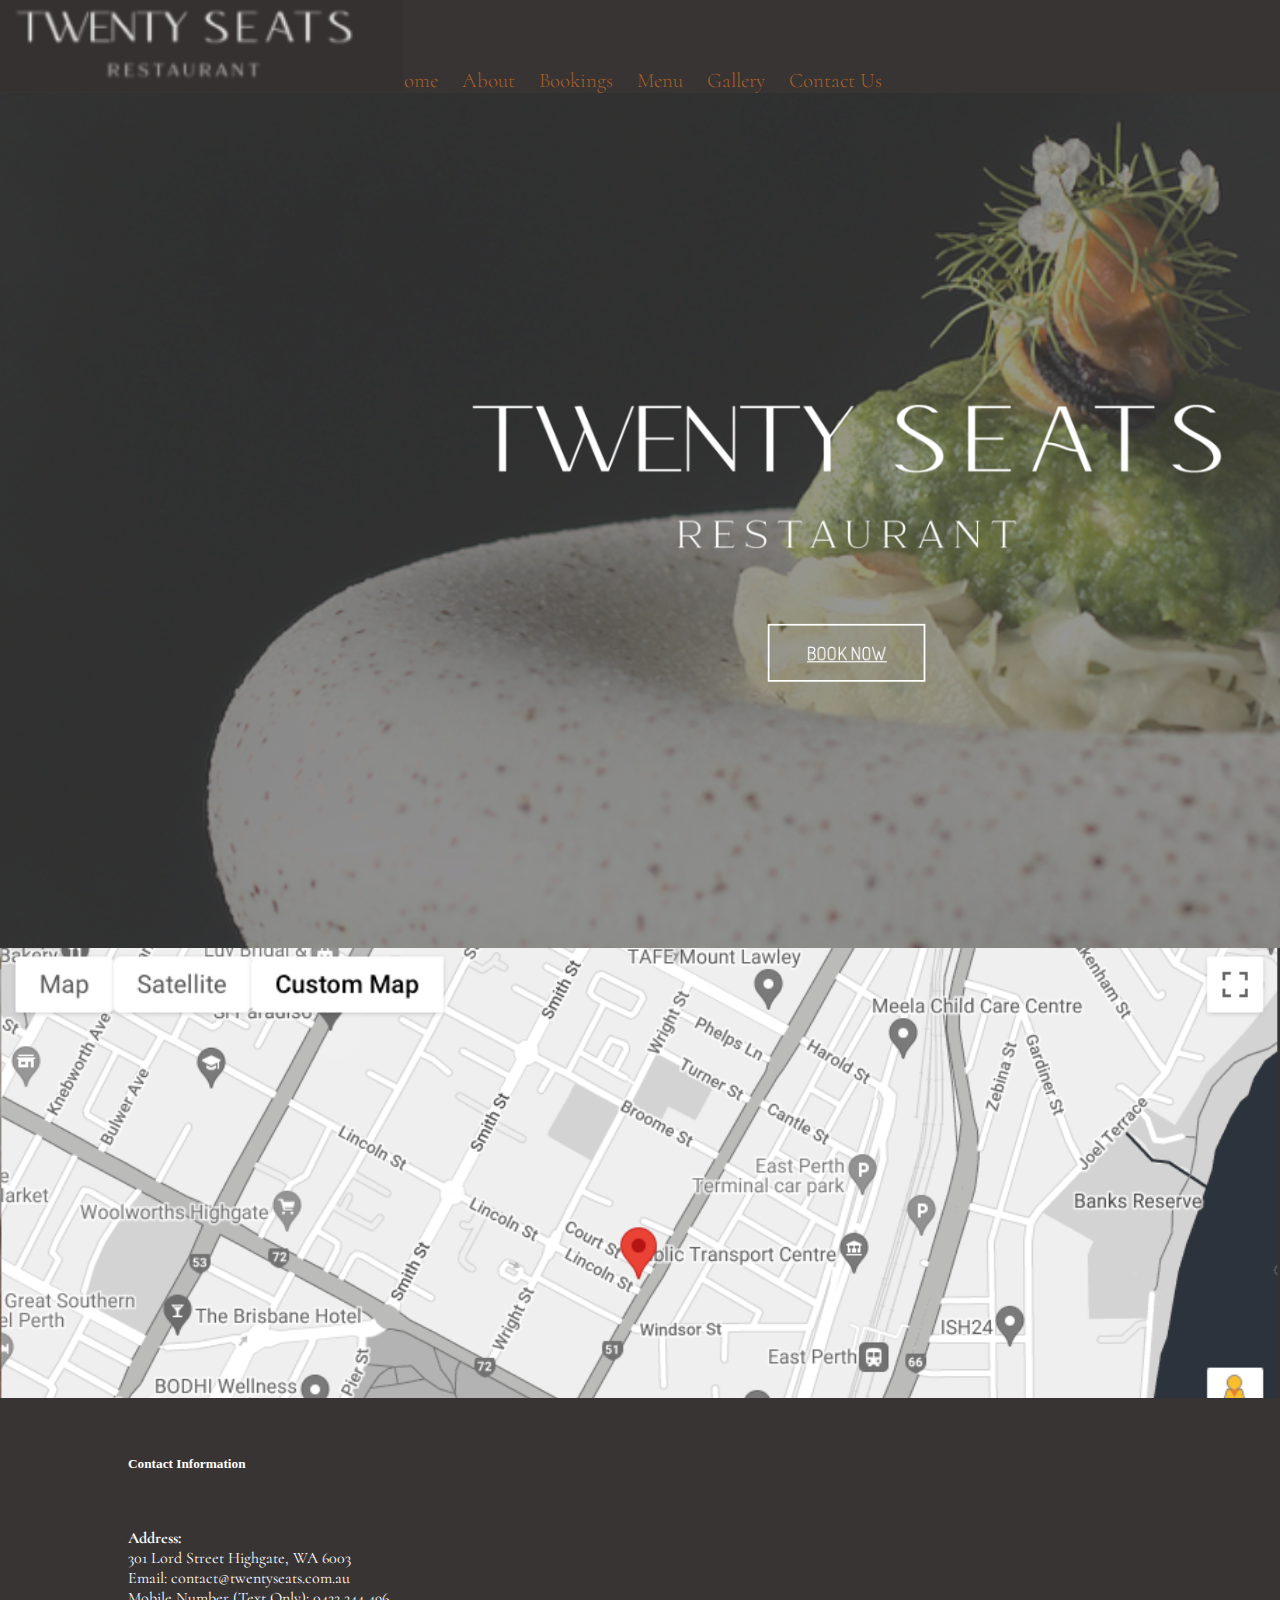
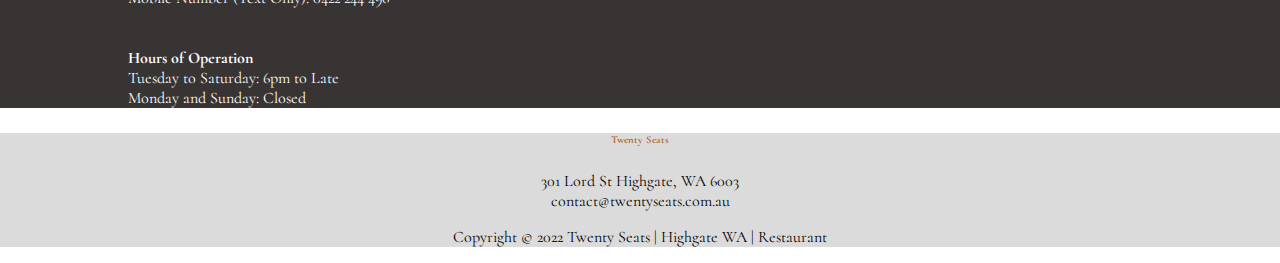
<file: index.html>
<!DOCTYPE html>
<html>

<head>
    <meta charset="UTF-8">
    <meta name="description" content="Twenty Seats Restaurant in HighGate, Perth">
    <meta name="keywords" content="dining, fine dining, HighGate, Perth, restaurant, wine">
    <meta name="author" content="Linh Trinh">
    <meta name="viewport" content="width=device-width, initial-scale=1.0">
    <title> TS - Twenty Seats</title>


    <link rel="stylesheet" href="styles.css" />
    <link
        href="https://fonts.googleapis.com/css2?family=Cormorant:wght@300&family=Orbitron:wght@500&family=Source+Code+Pro:ital,wght@1,300&display=swap"
        rel="stylesheet">
    <link href="https://cdn.jsdelivr.net/npm/bootstrap@5.2.1/dist/css/bootstrap.min.css" rel="stylesheet"
        integrity="sha384-iYQeCzEYFbKjA/T2uDLTpkwGzCiq6soy8tYaI1GyVh/UjpbCx/TYkiZhlZB6+fzT" crossorigin="anonymous">
    <script src="script.js"></script>

</head>


<body>

    <nav class="navbar">
        <span class="col-7">
            <img src="./logo.png" alt="Twenty Seats logo" width="30%" height="70%">
        </span>
        <a class="navbar-item" href="./index.html">Home</a>
        <a class="navbar-item" href="./about.html">About</a>
        <a class="navbar-item" href="./bookings.html">Bookings</a>
        <a class="navbar-item" href="./menu.html">Menu</a>
        <a class="navbar-item" href="./gallery.html">Gallery</a>
        <a class="navbar-item" href="./contact.html">Contact Us</a>
        <span class="col-1"></span>
    </nav>



    <div class="main-page row">

    </div>



    <div class="container-map">
        <div class="row">
            <div class="col-8 map"></div>
            <div class="col-4 contact">
                </br>
                </br>
                <div class="info">
                    <h5> Contact Information</h5></br>
                    <p><strong>Address:</strong></br>
                        301 Lord Street Highgate, WA 6003</br>
                        Email: contact@twentyseats.com.au</br>
                        Mobile Number (Text Only): 0422 244 496</br>
                        </br>
                        </br>

                        <strong>Hours of Operation</strong></br>
                        Tuesday to Saturday: 6pm to Late</br>
                        Monday and Sunday: Closed</br>


                    </p>

                </div>

            </div>


        </div>

    </div>

</body>

<footer>
    <div class="row">
        <div class="col-4 footer-box mt-5">
            <h6 class="footer-name">Twenty Seats</h6>
            <p> 301 Lord St Highgate, WA 6003 </br>
                contact@twentyseats.com.au</p>
        </div>
    </div>

    <div class="row mt-2">
        <div class="col copyright">
            <p>Copyright © 2022 Twenty Seats | Highgate WA | Restaurant</p>
        </div>
    </div>
</footer>

</html>
</file>
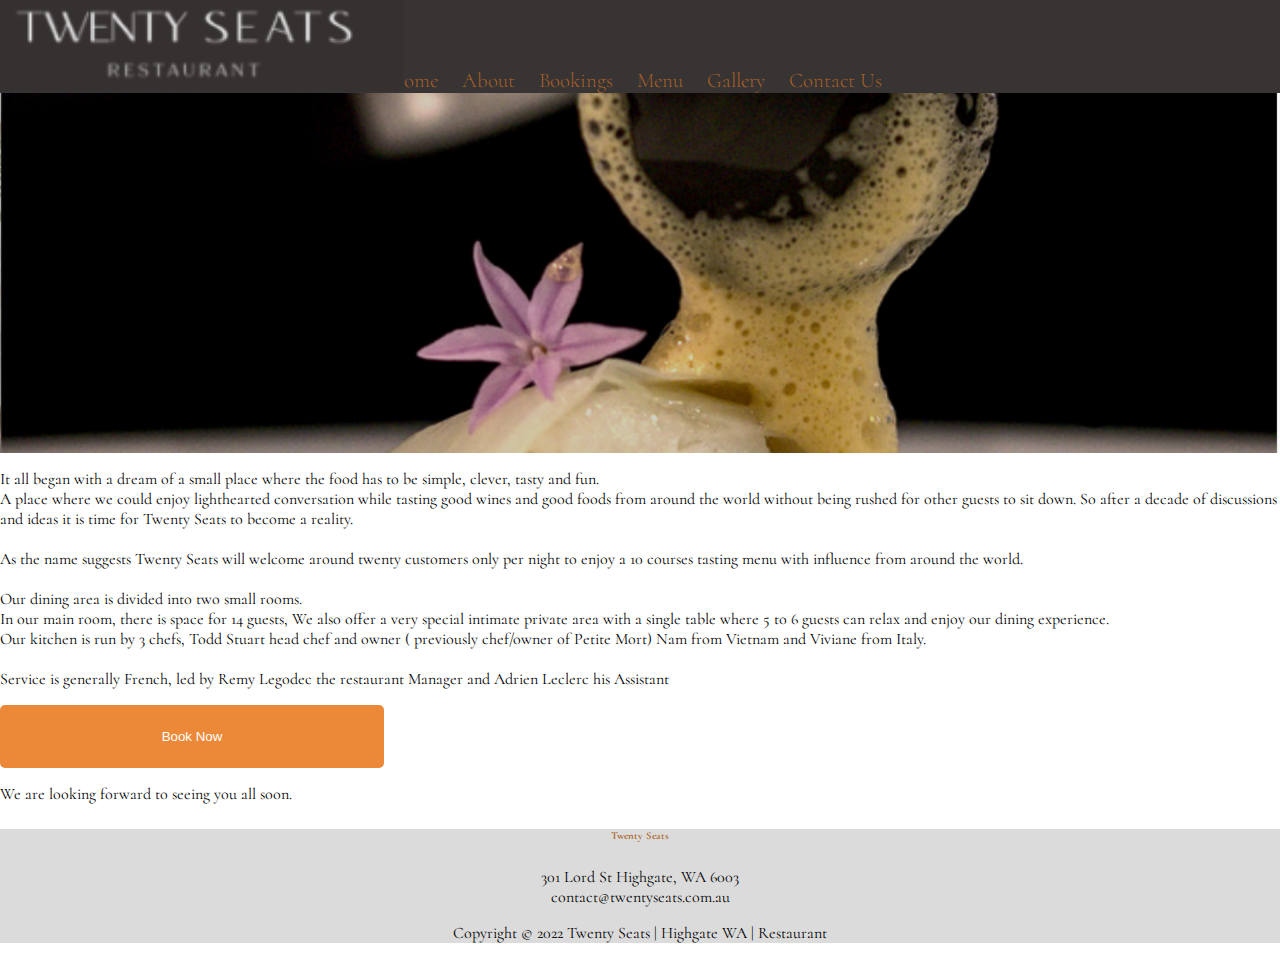
<file: about.html>
<!DOCTYPE html>
<html>

<head>
    <meta charset="UTF-8">
    <meta name="description" content="Twenty Seats Restaurant in HighGate, Perth">
    <meta name="keywords" content="dining, fine dining, HighGate, Perth, restaurant, wine">
    <meta name="author" content="Linh Trinh">
    <meta name="viewport" content="width=device-width, initial-scale=1.0">
    <title> TS - Twenty Seats</title>


    <link rel="stylesheet" href="styles.css" />
    <link
        href="https://fonts.googleapis.com/css2?family=Cormorant:wght@300&family=Orbitron:wght@500&family=Source+Code+Pro:ital,wght@1,300&display=swap"
        rel="stylesheet">
    <link href="https://cdn.jsdelivr.net/npm/bootstrap@5.2.1/dist/css/bootstrap.min.css" rel="stylesheet"
        integrity="sha384-iYQeCzEYFbKjA/T2uDLTpkwGzCiq6soy8tYaI1GyVh/UjpbCx/TYkiZhlZB6+fzT" crossorigin="anonymous">
    <script src="script.js"></script>

</head>


<body>

    <nav class="navbar">
        <span class="col-7">
            <img src="./logo.png" alt="Twenty Seats logo" width="30%" height="70%">
        </span>
        <a class="navbar-item" href="./index.html">Home</a>
        <a class="navbar-item" href="./about.html">About</a>
        <a class="navbar-item" href="./bookings.html">Bookings</a>
        <a class="navbar-item" href="./menu.html">Menu</a>
        <a class="navbar-item" href="./gallery.html">Gallery</a>
        <a class="navbar-item" href="./contact.html">Contact Us</a>
        <span class="col-1"></span>
    </nav>


    <div class="row">
        <div class="col picture"></div>
    </div>


    <div class="container">
        <div class="row">
            <div class="col mt-5 about">
                <p>It all began with a dream of a small place where the food has to be simple, clever, tasty and fun.
                    </br>
                    A place where we could enjoy lighthearted conversation while tasting good wines and good foods from
                    around the world without being rushed for other guests to sit down. So after a decade of discussions
                    and ideas it is time for Twenty Seats to become a reality. </br>
                    </br>
                    As the name suggests Twenty Seats will welcome around twenty customers only per night to enjoy a 10
                    courses tasting menu with influence from around the world. </br>
                    </br>
                    Our dining area is divided into two small rooms. </br>
                    In our main room, there is space for 14 guests, We also offer a very special intimate private area
                    with a single table where 5 to 6 guests can relax and enjoy our dining experience. </br>
                    Our kitchen is run by 3 chefs, Todd Stuart head chef and owner ( previously chef/owner of Petite
                    Mort) Nam from Vietnam and Viviane from Italy. </br>
                    </br>
                    Service is generally French, led by Remy Legodec the restaurant Manager and Adrien Leclerc his
                    Assistant </br></p>
            </div>
        </div>


        <div class="row">
            <div class="col-4 mb-5">
                <button class="about-book">Book Now</button>
            </div>
        </div>

        <div class="row">
            <div class="col mt-4">
                <p class="about">We are looking forward to seeing you all soon.</p>
            </div>
        </div>



    </div>








</body>




<footer>
    <div class="row">
        <div class="col-4 footer-box  mt-5">
            <h6 class="footer-name">Twenty Seats</h6>
            <p> 301 Lord St Highgate, WA 6003 </br>
                contact@twentyseats.com.au</p>
        </div>
    </div>

    <div class="row mt-2">
        <div class="col copyright">
            <p>Copyright © 2022 Twenty Seats | Highgate WA | Restaurant</p>
        </div>
    </div>



</footer>

</html>
</file>
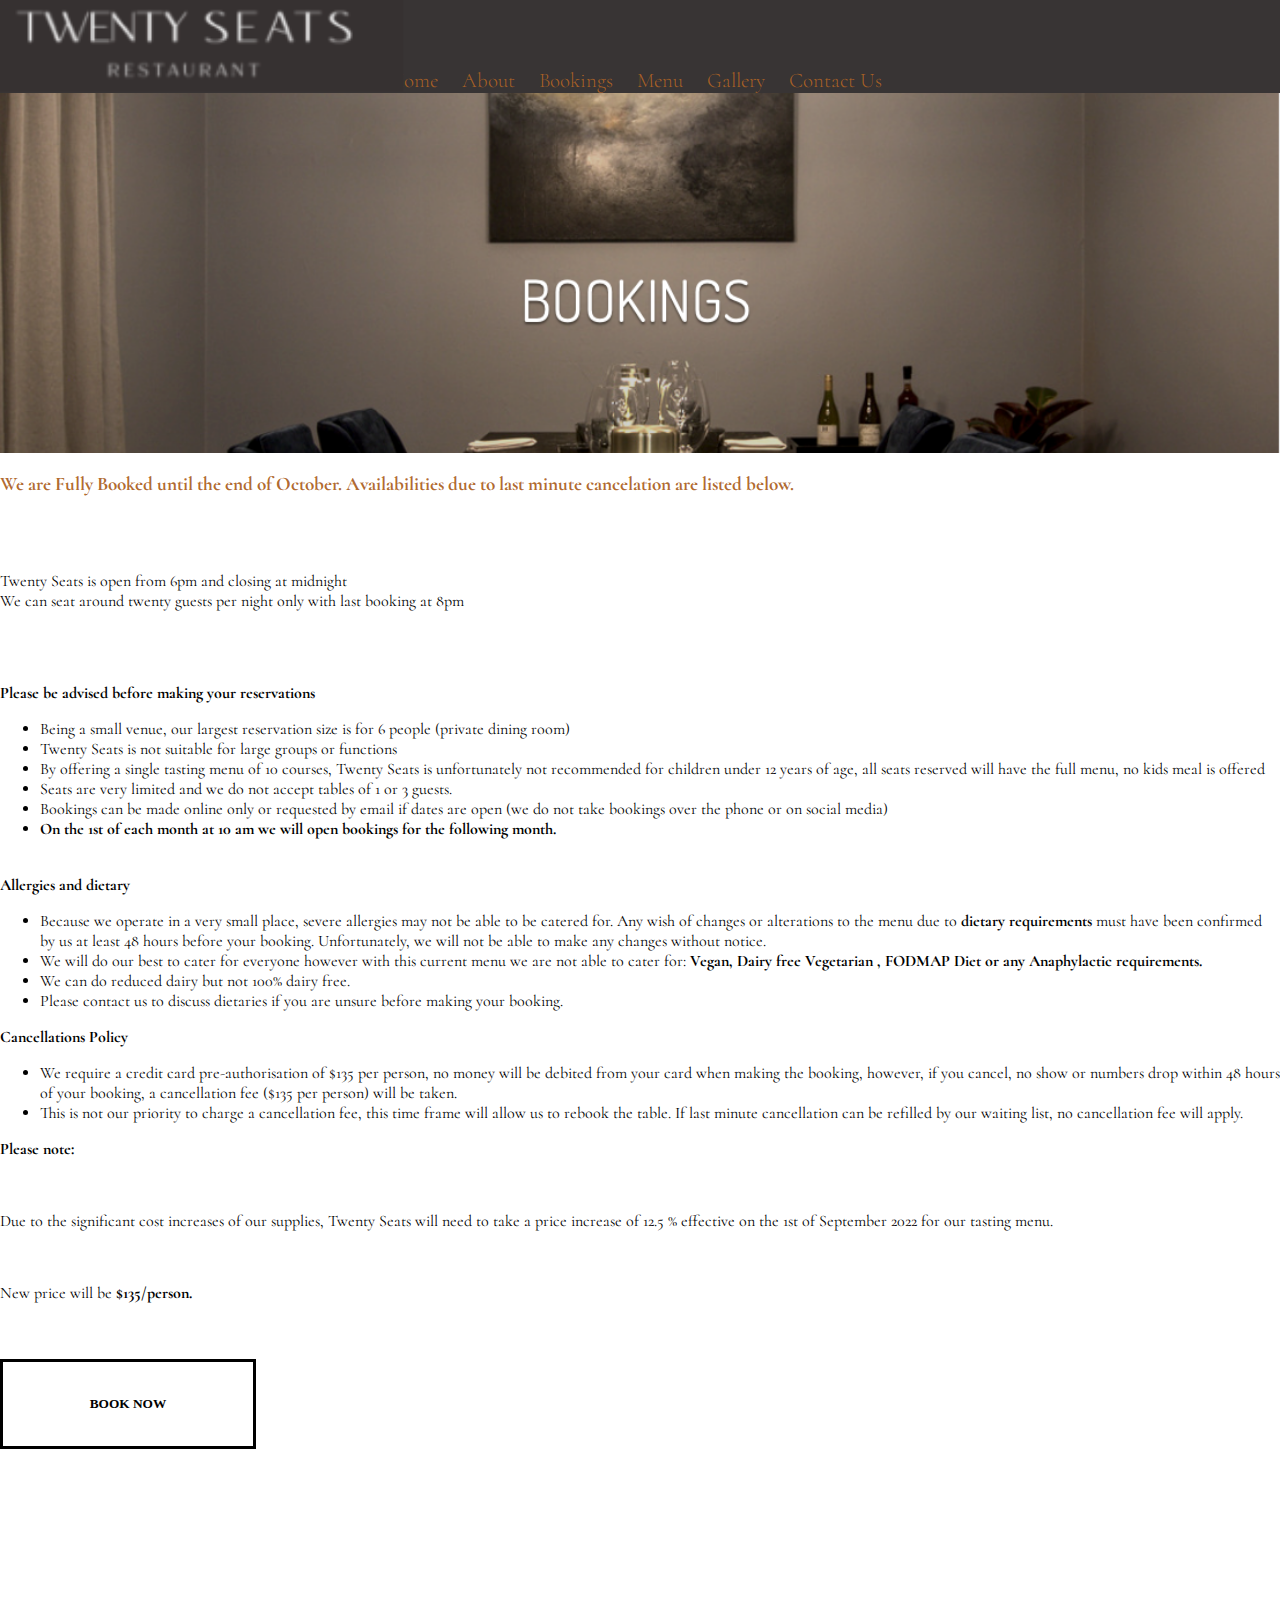
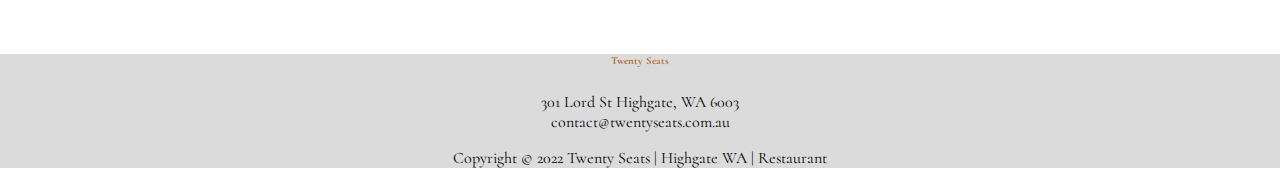
<file: bookings.html>
<!DOCTYPE html>
<html>

<head>
    <meta charset="UTF-8">
    <meta name="description" content="Twenty Seats Restaurant in HighGate, Perth">
    <meta name="keywords" content="dining, fine dining, HighGate, Perth, restaurant, wine">
    <meta name="author" content="Linh Trinh">
    <meta name="viewport" content="width=device-width, initial-scale=1.0">
    <title> TS - Twenty Seats</title>


    <link rel="stylesheet" href="styles.css" />
    <link
        href="https://fonts.googleapis.com/css2?family=Cormorant:wght@300&family=Orbitron:wght@500&family=Source+Code+Pro:ital,wght@1,300&display=swap"
        rel="stylesheet">
    <link href="https://cdn.jsdelivr.net/npm/bootstrap@5.2.1/dist/css/bootstrap.min.css" rel="stylesheet"
        integrity="sha384-iYQeCzEYFbKjA/T2uDLTpkwGzCiq6soy8tYaI1GyVh/UjpbCx/TYkiZhlZB6+fzT" crossorigin="anonymous">
    <script src="script.js"></script>

</head>


<body>

    <nav class="navbar">
        <span class="col-7">
            <img src="./logo.png" alt="Twenty Seats logo" width="30%" height="70%">
        </span>
        <a class="navbar-item" href="./index.html">Home</a>
        <a class="navbar-item" href="./about.html">About</a>
        <a class="navbar-item" href="./bookings.html">Bookings</a>
        <a class="navbar-item" href="./menu.html">Menu</a>
        <a class="navbar-item" href="./gallery.html">Gallery</a>
        <a class="navbar-item" href="./contact.html">Contact Us</a>
        <span class="col-1"></span>
    </nav>


    <div class="row booking-image">

    </div>


    <div class="container mt-5">
        <div class="row booking-info">
            <div class="col">
                <p class="orange">We are Fully Booked until the end of October. Availabilities due to last minute
                    cancelation are listed below.</p>
            </div>
            </br>
            </br>

            <p>
                Twenty Seats is open from 6pm and closing at midnight </br>
                We can seat around twenty guests per night only with last booking at 8pm
            </p>
            </br>
            </br>

            <p><strong>Please be advised before making your reservations </strong></p>
            <ul>
                <li>Being a small venue, our largest reservation size is for 6 people (private dining room) </li>
                <li>Twenty Seats is not suitable for large groups or functions </li>
                <li>By offering a single tasting menu of 10 courses, Twenty Seats is unfortunately not recommended for
                    children under 12 years of age, all seats reserved will have the full menu, no kids meal is offered
                </li>
                <li>Seats are very limited and we do not accept tables of 1 or 3 guests. </li>
                <li>Bookings can be made online only or requested by email if dates are open (we do not take bookings
                    over
                    the phone or on social media)</li>
                <li><strong>On the 1st of each month at 10 am we will open bookings for the following month.</strong>
                </li>

                </br>
            </ul>


            <p><strong>Allergies and dietary</strong></p>
            <ul>
                <li>Because we operate in a very small place, severe allergies may not be able to be catered for. Any
                    wish
                    of changes or alterations to the menu due to <strong>dietary requirements</strong> must have been
                    confirmed by us at least 48 hours before your booking. Unfortunately, we will not be able to make
                    any
                    changes without notice.</li>
                <li>We will do our best to cater for everyone however with this current menu we are not able to cater
                    for:
                    <strong>Vegan, Dairy free Vegetarian , FODMAP Diet or any Anaphylactic requirements.</strong>
                </li>
                <li>We can do reduced dairy but not 100% dairy free.</li>
                <li>Please contact us to discuss dietaries if you are unsure before making your booking.</li>

            </ul>


            <p><strong>Cancellations Policy</strong></p>
            <ul>
                <li>We require a credit card pre-authorisation of $135 per person, no money will be debited from your
                    card
                    when making the booking, however, if you cancel, no show or numbers drop within 48 hours of your
                    booking, a cancellation fee ($135 per person) will be taken.</li>
                <li>This is not our priority to charge a cancellation fee, this time frame will allow us to rebook the
                    table. If last minute cancellation can be refilled by our waiting list, no cancellation fee will
                    apply.
                </li>
            </ul>
            <p><strong>Please note:</strong></p>
            </br>
            <p>Due to the significant cost increases of our supplies, Twenty Seats will need to take a price increase of
                12.5 % effective on the 1st of September 2022 for our tasting menu.</p>
            </br>
            <p>New price will be <strong>$135/person.</strong></p>
            </br>
            </br>

        </div>


        <div class="row runaway-button ">
            <div class="col-4 mt-5 mb-5">
                <button class="menu-btn" id="runaway-button">BOOK NOW</button>
            </div>
        </div>



    </div>





</body>




<footer>
    <div class="row mt-5">
        <div class="col-4 footer-box">
            <h6 class="footer-name">Twenty Seats</h6>
            <p> 301 Lord St Highgate, WA 6003 </br>
                contact@twentyseats.com.au</p>
        </div>
    </div>

    <div class="row mt-2">
        <div class="col copyright">
            <p>Copyright © 2022 Twenty Seats | Highgate WA | Restaurant</p>
        </div>
    </div>
</footer>

</html>
</file>
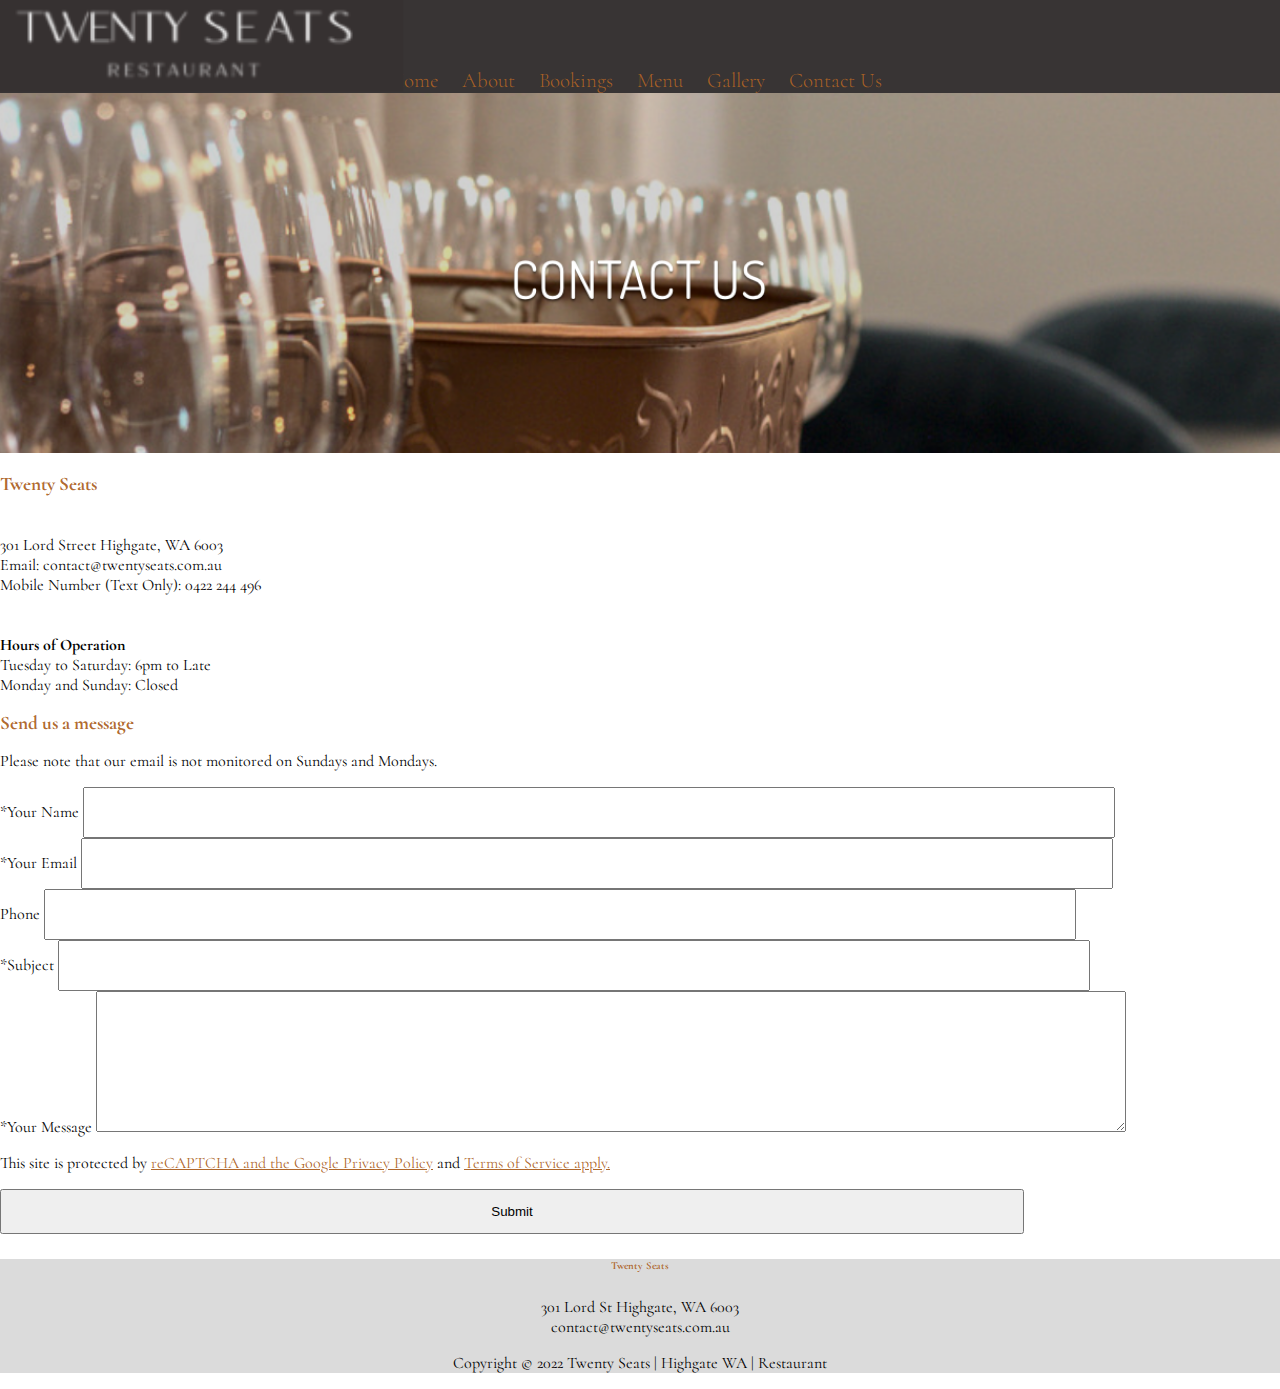
<file: contact.html>
<!DOCTYPE html>
<html>

<head>
    <meta charset="UTF-8">
    <meta name="description" content="Twenty Seats Restaurant in HighGate, Perth">
    <meta name="keywords" content="dining, fine dining, HighGate, Perth, restaurant, wine">
    <meta name="author" content="Linh Trinh">
    <meta name="viewport" content="width=device-width, initial-scale=1.0">
    <title> TS - Twenty Seats</title>


    <link rel="stylesheet" href="styles.css" />
    <link
        href="https://fonts.googleapis.com/css2?family=Cormorant:wght@300&family=Orbitron:wght@500&family=Source+Code+Pro:ital,wght@1,300&display=swap"
        rel="stylesheet">
    <link href="https://cdn.jsdelivr.net/npm/bootstrap@5.2.1/dist/css/bootstrap.min.css" rel="stylesheet"
        integrity="sha384-iYQeCzEYFbKjA/T2uDLTpkwGzCiq6soy8tYaI1GyVh/UjpbCx/TYkiZhlZB6+fzT" crossorigin="anonymous">
    <script src="script.js"></script>

</head>


<body>

    <nav class="navbar">
        <span class="col-7">
            <img src="./logo.png" alt="Twenty Seats logo" width="30%" height="70%">
        </span>
        <a class="navbar-item" href="./index.html">Home</a>
        <a class="navbar-item" href="./about.html">About</a>
        <a class="navbar-item" href="./bookings.html">Bookings</a>
        <a class="navbar-item" href="./menu.html">Menu</a>
        <a class="navbar-item" href="./gallery.html">Gallery</a>
        <a class="navbar-item" href="./contact.html">Contact Us</a>
        <span class="col-1"></span>
    </nav>




    <div class="row">
        <div class="contact-image col"></div>
    </div>


    <div class="container">


        <div class="row mt-5">
            <div class="col">
                <p class="orange"><strong>Twenty Seats</strong> </p>
                <p></br>
                    301 Lord Street Highgate, WA 6003</br>
                    Email: contact@twentyseats.com.au</br>
                    Mobile Number (Text Only): 0422 244 496</br>
                    </br>
                    </br>
                    <strong>Hours of Operation</strong></br>
                    Tuesday to Saturday: 6pm to Late</br>
                    Monday and Sunday: Closed</br>
                </p>
            </div>




            <div class="col contact-form">
                <h2 class="orange">Send us a message</h2>
                <p>Please note that our email is not monitored on Sundays and Mondays.</p>
                <form>
                    <div class="form-group mt-2">
                        <label for="contact-form">*Your Name</label>
                        <input type="text" class="form-control" required>
                    </div>
                    <div class="form-group mt-2">
                        <label for="contact-form">*Your Email</label>
                        <input type="email" class="form-control" required>
                    </div>
                    <div class="form-group mt-2 ">
                        <label for="contact-form">Phone</label>
                        <input type="text" class="form-control">
                    </div>
                    <div class="form-group mt-2">
                        <label for="contact-form">*Subject</label>
                        <input type="text" class="form-control" required>
                    </div>
                    <div class="form-group mt-2">
                        <label for="contact-form">*Your Message </label>
                        <textarea type="text" class="form-control" required></textarea>
                    </div>

                    <p>This site is protected by <u style="color:rgba(172, 98, 37, 0.966)">reCAPTCHA and the Google
                            Privacy Policy</u> and <u style="color:rgba(172, 98, 37, 0.966)">Terms of Service apply.</u>
                    </p>


                    <div class="form-group mt-2">
                        <label for="submit-btn"></label>
                        <input type="submit" class="submit-btn">
                    </div>
                </form>



            </div>
        </div>

    </div>




</body>




<footer>
    <div class="row mt-5">
        <div class="col-4 footer-box">
            <h6 class="footer-name">Twenty Seats</h6>
            <p> 301 Lord St Highgate, WA 6003 </br>
                contact@twentyseats.com.au</p>
        </div>
    </div>

    <div class="row mt-2">
        <div class="col copyright">
            <p>Copyright © 2022 Twenty Seats | Highgate WA | Restaurant</p>
        </div>
    </div>
</footer>

</html>
</file>
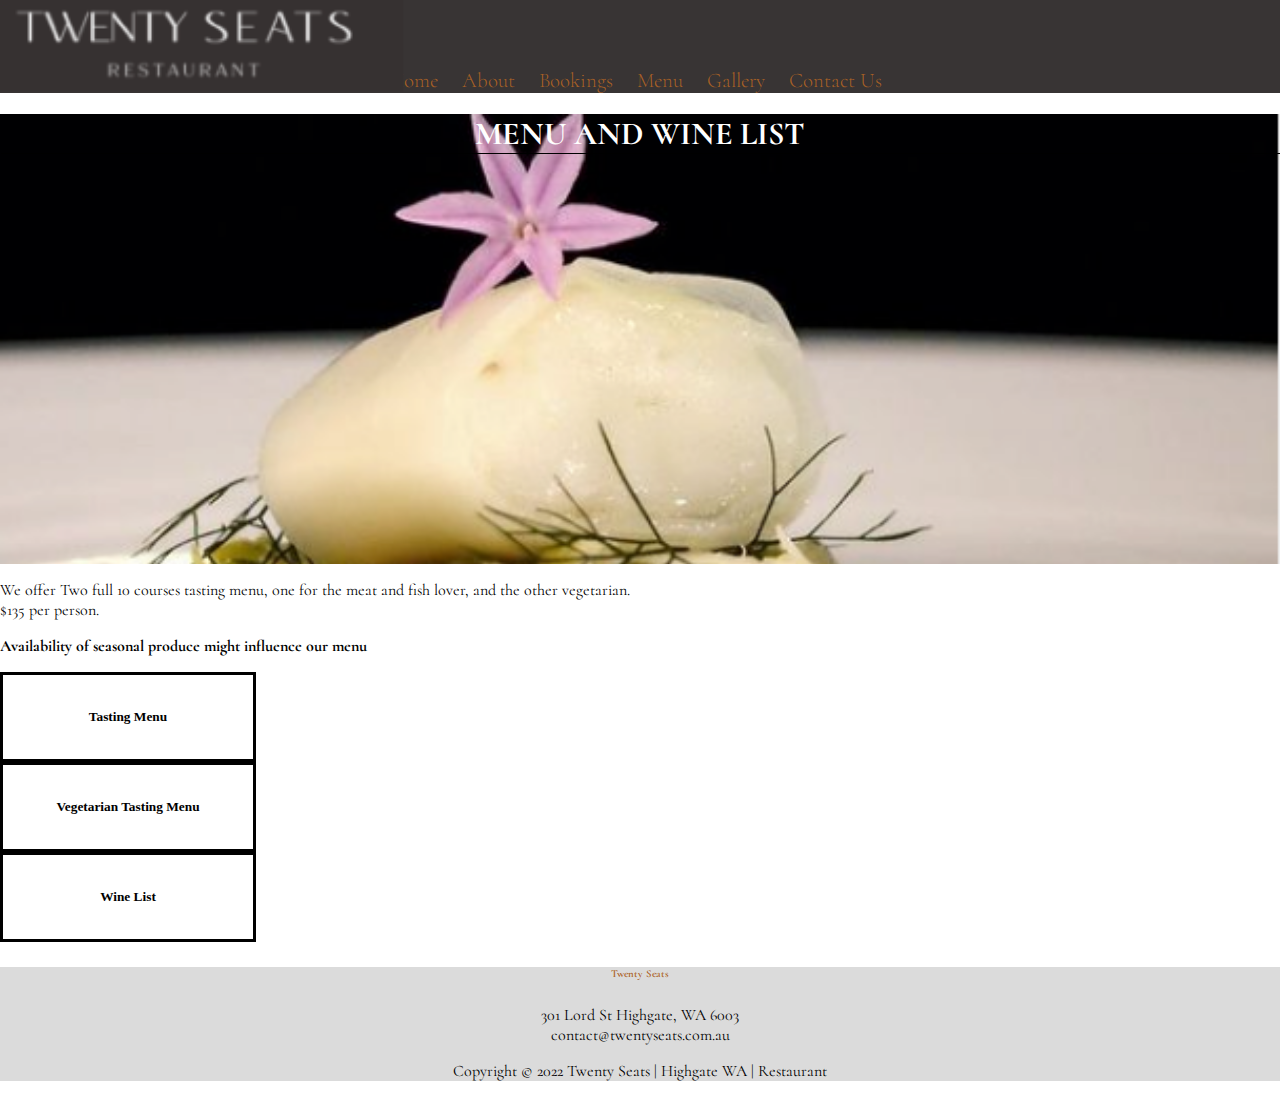
<file: menu.html>
<!DOCTYPE html>
<html>

<head>
    <meta charset="UTF-8">
    <meta name="description" content="Twenty Seats Restaurant in HighGate, Perth">
    <meta name="keywords" content="dining, fine dining, HighGate, Perth, restaurant, wine">
    <meta name="author" content="Linh Trinh">
    <meta name="viewport" content="width=device-width, initial-scale=1.0">
    <title> TS - Twenty Seats</title>


    <link rel="stylesheet" href="styles.css" />
    <link
        href="https://fonts.googleapis.com/css2?family=Cormorant:wght@300&family=Orbitron:wght@500&family=Source+Code+Pro:ital,wght@1,300&display=swap"
        rel="stylesheet">
    <link href="https://cdn.jsdelivr.net/npm/bootstrap@5.2.1/dist/css/bootstrap.min.css" rel="stylesheet"
        integrity="sha384-iYQeCzEYFbKjA/T2uDLTpkwGzCiq6soy8tYaI1GyVh/UjpbCx/TYkiZhlZB6+fzT" crossorigin="anonymous">
    <script src="script.js"></script>

</head>


<body>

    <nav class="navbar">
        <span class="col-7">
            <img src="./logo.png" alt="Twenty Seats logo" width="30%" height="70%">
        </span>
        <a class="navbar-item" href="./index.html">Home</a>
        <a class="navbar-item" href="./about.html">About</a>
        <a class="navbar-item" href="./bookings.html">Bookings</a>
        <a class="navbar-item" href="./menu.html">Menu</a>
        <a class="navbar-item" href="./gallery.html">Gallery</a>
        <a class="navbar-item" href="./contact.html">Contact Us</a>
        <span class="col-1"></span>
    </nav>


    <div class="row ">
        <div class="row menu-pic">
            <div class="menu-wine col">
                <h1> MENU AND WINE LIST</h1>
            </div>
        </div>
    </div>


    <div class="container">
        <div class="row">
            <div class="col mt-5">
                <p> We offer Two full 10 courses tasting menu, one for the meat and fish lover, and the other
                    vegetarian.</br>
                    $135 per person.</p>

                <p><strong> Availability of seasonal produce might influence our menu</strong> </p>
            </div>
        </div>
    </div>






    <div class="container menu-link">
        <div class="row ">
            <div class="col-4 mt-5 mb-5">
                <button class="menu-btn">Tasting Menu</button>
            </div>

            <div class="col-4 mt-5 mb-5">
                <button class="menu-btn">Vegetarian Tasting Menu</button>
            </div>

            <div class="col-4 mt-5 mb-5">
                <button class="menu-btn">Wine List</button>
            </div>
        </div>






    </div>







</body>




<footer>
    <div class="row mt-5">
        <div class="col-4 footer-box">
            <h6 class="footer-name">Twenty Seats</h6>
            <p> 301 Lord St Highgate, WA 6003 </br>
                contact@twentyseats.com.au</p>
        </div>
    </div>

    <div class="row mt-2">
        <div class="col copyright">
            <p>Copyright © 2022 Twenty Seats | Highgate WA | Restaurant</p>
        </div>
    </div>



</footer>

</html>
</file>
<file: styles.css>
body, html{
    text-decoration: none;
    font-family: 'Cormorant', serif;
    margin:0
}

p{
    font-size: medium;
    font-family: 'Cormorant', serif;

}

nav{
    background:rgb(56, 52, 52);
    color: rgb(210, 151, 41);
    
}

.navbar-item{
    margin-right: 20px;
    font-size: 1.3em;
    text-decoration: none;
    font-family: 'Cormorant', serif;
    color:rgba(172, 98, 37, 0.966);
    cursor: pointer;
    font-weight: lighter;
}

.navbar-item:hover{
    -webkit-transform: scale(1.1);
    transition: 0.4s;
    color:rgba(244, 167, 51, 0.966);
    font-weight: lighter;
}

.main-page{
    width: 100vw;
    height: 95vh;
    background-image: url(background.png);
    background-repeat: no-repeat;
    background-size:cover;
    opacity: 92%;
    text-align: center;
    position: relative;
}

.twenty, .res{
    color: rgb(255,255,255,0.85);
    text-align: center;
    font-family: 'Cormorant', serif;
    position: absolute;
    font-weight: lighter;
}


.twenty{
    font-size: 4rem;
    top: 50%;
    left:30%;
}

.res{
    font-size: 2rem;
    top: 60%;
    left:40%;
}


.home-btn{
    top: 90%;
    left: 30%;
}
    
#home-button{
    border: solid 1px white;
    background-color: transparent;
    color: white;
    font-family: 'Cormorant', serif;
    font-weight: lighter;
    width: 30%;
    height: 10vh;
}

.contact{
    background-color: rgb(56, 52, 52);
    color: white;
    font-size: medium;
    font-family: fantasy;
}


.info{
    margin-left:10%;
}

.map{
    height: 50vh;
    background-image: url(./map.png);
    background-repeat: no-repeat;
    background-size: cover;
}

footer{
    background-color: rgb(219, 219, 219);
}

.footer-box{
    text-align: center;
    font-size: medium;
    font-family: 'Cormorant', serif;
}

.footer-name{
    color:rgba(172, 98, 37, 0.966);
}

.copyright{
    text-align: center;
}


.picture{
    background-image: url(./pic.png);
    background-size: cover;
    background-repeat: no-repeat;
    width: 100vw;
    height: 40vh;
}

.about{
    font-size: medium;
    font-family: 'Cormorant', serif;

}

.about-book{
    color:white;
    background-color:rgba(235, 133, 49, 0.966) ;
    border: none;
    border-radius: 5px;
    height: 7vh;
    width: 30%;
}


.menu-pic{
    background-image: url(./menu.png);
    background-repeat: no-repeat;
    background-size: cover;
    width: 100vw;
    height: 50vh;
    color:white;
    text-align: center;
    border: none;
}

.menu-wine{
    bottom: 50%;
    font-family: 'Cormorant', serif;
    box-shadow: 1px 1px black;
}


.menu-btn{
    text-decoration: none;
    color: black;
    border: solid 3px black;
    background-color: transparent;
    height: 10vh;
    width: 20vw;
    font-family: fantasy;
    font-weight: bolder;
}

.menu-btn:link{
    text-decoration: none;
}


.menu-btn:hover{
    text-decoration: none;
    color: rgba(235, 133, 49, 0.966);
    border: none;
    box-shadow: 1px 1px 1px black;
    -webkit-transform: scale(1.1);
    transition: 0.4s;
}


.gallery{
    background-image:url(./gallery.png);
    background-repeat: no-repeat;
    background-size: cover;
    width: 100vw;
    height: 40vh;

}


.gallery-des{
    text-align: center;
}


img:hover{
    -webkit-transform: scale(1.1);
}


.runaway-button{
    align-items: center;
    width: 40%;
    height: 30vh;
    color: black;
    background-color: transparent;

}

#runaway-button{
    left:40%;
}


.contact-image{
    background-image:url(./contact.png);
    background-repeat: no-repeat;
    background-size: cover;
    width: 100vw;
    height: 40vh;

}


.contact-map{
    background-image:url(./map.png);
    background-repeat: no-repeat;
    background-size: cover;
    width: 40%;
    height: 50vh;

}

.contact-container{
    font-size: large;
    font-family: 'Cormorant', serif;
}

input{
    width: 80%;
    height: 5vh;
    
}

textarea{
    width: 80%;
    height: 15vh;

}

.orange{
    color:rgba(172, 98, 37, 0.966);
    font-size: larger;
    font-family: 'Cormorant', serif;
    font-weight: bolder;
}


.booking-image{
    background-image:url(./booking.png);
    background-repeat: no-repeat;
    background-size: cover;
    width: 100vw;
    height: 40vh;

}


.booking-info{
    list-style:disc;
    left: 20%;
    font-size: medium;

    font-family: 'Cormorant', serif;
}
</file>
